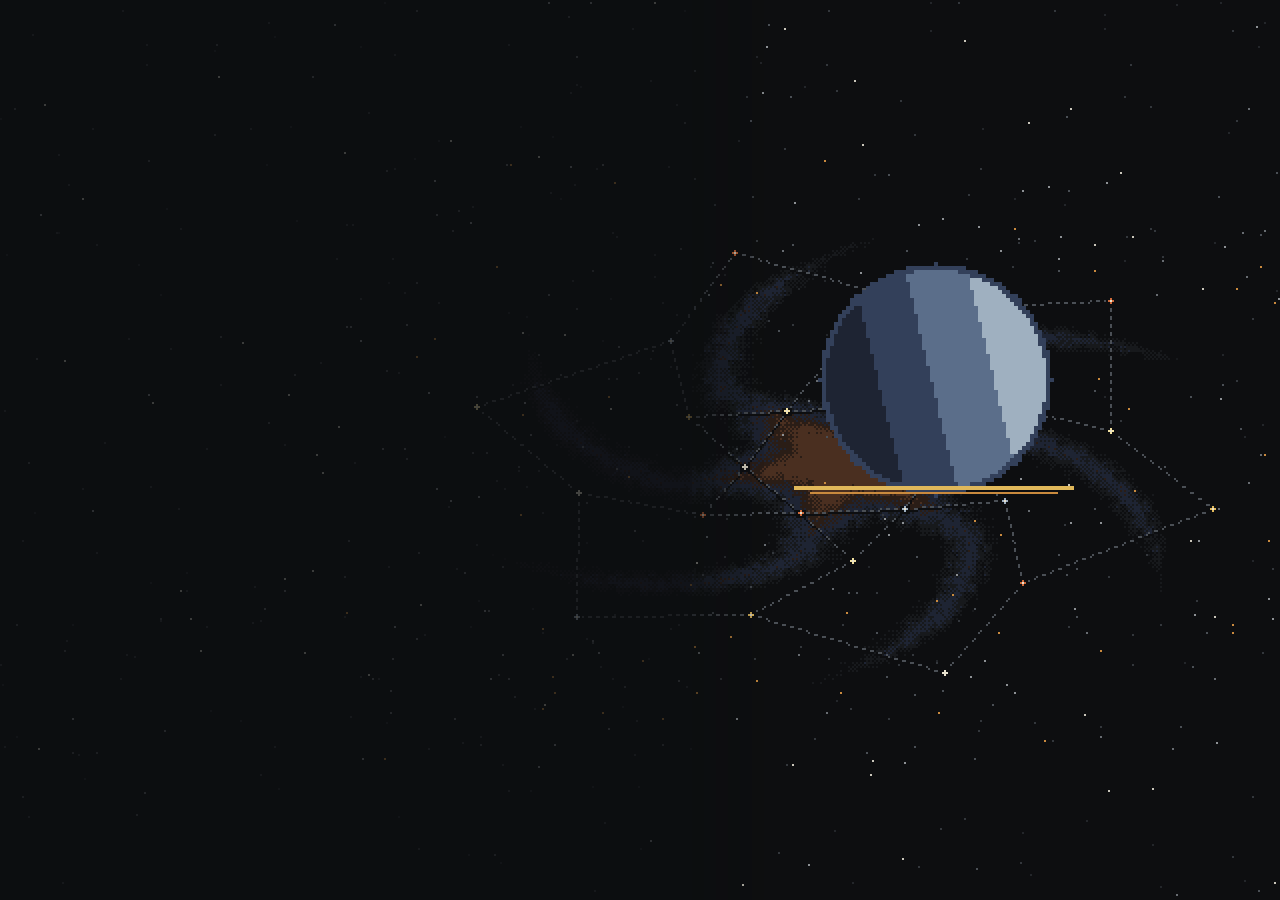
<file: index.html>
<!DOCTYPE html>
<html lang="en">
<head>
<meta charset="utf-8">
<meta name="viewport" content="width=device-width, initial-scale=1, maximum-scale=1, user-scalable=no, viewport-fit=cover">
<meta name="description" content="Atlas Syndicate: drill and refine on cross-sectioned planets, route resources between them, turn the output into an army, and take the galaxy from five AI rivals.">
<meta name="theme-color" content="#0d0e10">
<title>Atlas Syndicate</title>
<link rel="icon" href="favicon.svg" type="image/svg+xml">
<link rel="stylesheet" href="css/style.css?v=dev">
</head>
<body>
<canvas id="screen" width="640" height="360" aria-label="Atlas Syndicate game screen">This game needs a browser with canvas support.</canvas>
<input id="kbd" type="text" autocomplete="off" autocorrect="off" autocapitalize="characters" spellcheck="false" aria-hidden="true" tabindex="-1">
<noscript><p class="noscript">Atlas Syndicate needs JavaScript.</p></noscript>
<script src="js/config.js?v=dev"></script>
<script src="js/util.js?v=dev"></script>
<script src="js/sim/planet.js?v=dev"></script>
<script src="js/sim/galaxy.js?v=dev"></script>
<script src="js/sim/economy.js?v=dev"></script>
<script src="js/sim/combat.js?v=dev"></script>
<script src="js/sim/events.js?v=dev"></script>
<script src="js/sim/sim.js?v=dev"></script>
<script src="js/sim/actions.js?v=dev"></script>
<script src="js/sim/advice.js?v=dev"></script>
<script src="js/sim/ai/personalities.js?v=dev"></script>
<script src="js/sim/ai/brain.js?v=dev"></script>
<script src="js/render/font.js?v=dev"></script>
<script src="js/render/sprites.js?v=dev"></script>
<script src="js/render/core.js?v=dev"></script>
<script src="js/render/galaxy.js?v=dev"></script>
<script src="js/render/system.js?v=dev"></script>
<script src="js/render/planet.js?v=dev"></script>
<script src="js/render/hud.js?v=dev"></script>
<script src="js/render/fx.js?v=dev"></script>
<script src="js/render/debug.js?v=dev"></script>
<script src="js/audio/sfx.js?v=dev"></script>
<script src="js/audio/music.js?v=dev"></script>
<script src="js/ui/actions.js?v=dev"></script>
<script src="js/ui/tutorial.js?v=dev"></script>
<script src="js/ui/screens.js?v=dev"></script>
<script src="js/ui/input.js?v=dev"></script>
<script src="js/main.js?v=dev"></script>
</body>
</html>
</file>
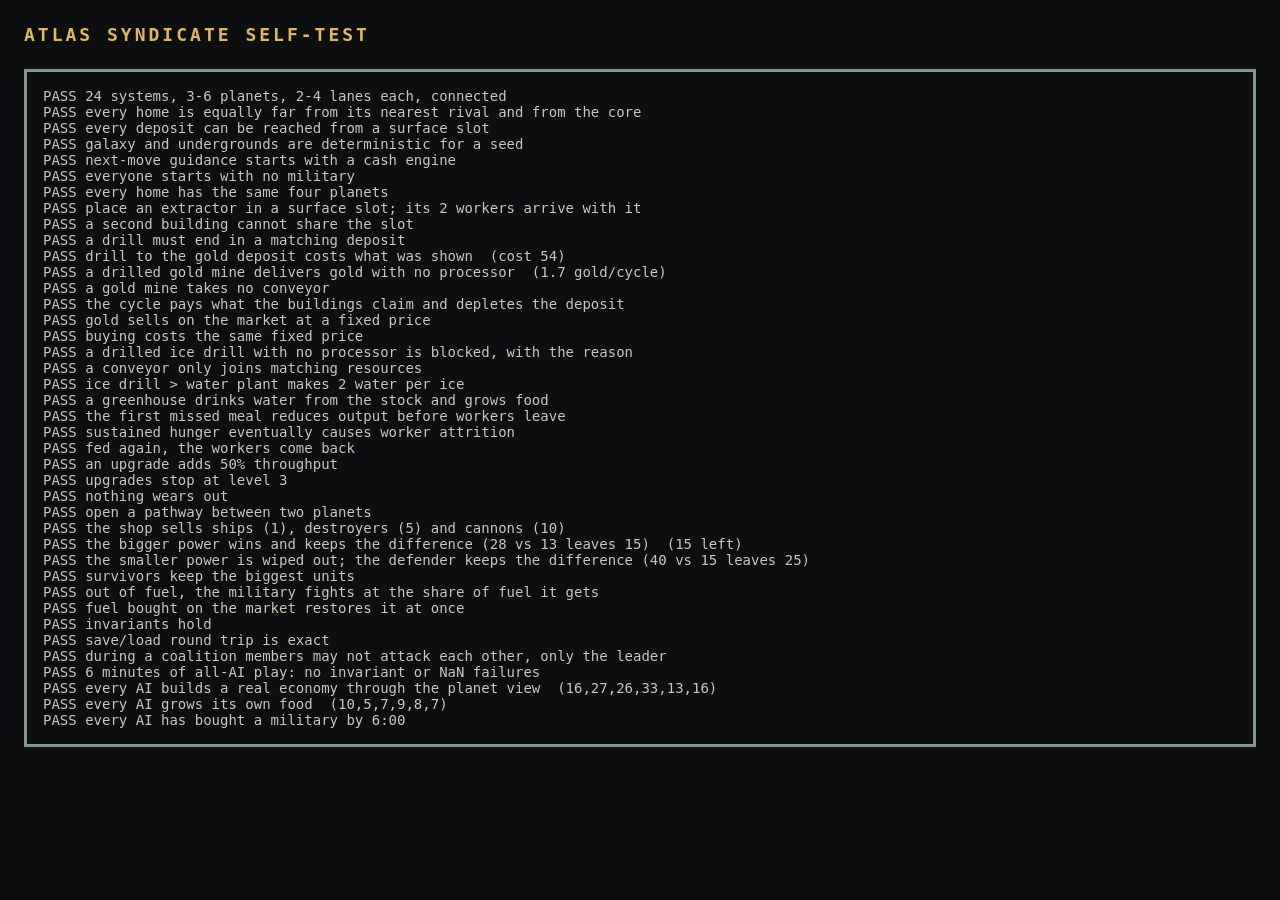
<file: tests/selftest.html>
<!DOCTYPE html>
<html lang="en">
<head>
<meta charset="utf-8">
<title>Atlas Syndicate - self-test</title>
<style>
  body { margin: 0; background: #0d0e10; color: #c9c6bb; font: 14px ui-monospace, Menlo, Consolas, monospace; }
  pre { margin: 24px; padding: 16px; border: 3px solid #4a4f55; white-space: pre-wrap; }
  pre.pass { border-color: #7f9a88; } pre.fail { border-color: #a8402c; }
  h1 { margin: 24px 24px 0; font-size: 18px; letter-spacing: 3px; color: #e0b85a; }
</style>
</head>
<body>
<h1>ATLAS SYNDICATE SELF-TEST</h1>
<pre id="out">running...</pre>
<script src="../js/config.js?v=dev"></script>
<script src="../js/util.js?v=dev"></script>
<script src="../js/sim/planet.js?v=dev"></script>
<script src="../js/sim/galaxy.js?v=dev"></script>
<script src="../js/sim/economy.js?v=dev"></script>
<script src="../js/sim/combat.js?v=dev"></script>
<script src="../js/sim/events.js?v=dev"></script>
<script src="../js/sim/sim.js?v=dev"></script>
<script src="../js/sim/actions.js?v=dev"></script>
<script src="../js/sim/advice.js?v=dev"></script>
<script src="../js/sim/ai/personalities.js?v=dev"></script>
<script src="../js/sim/ai/brain.js?v=dev"></script>
<script src="../js/sim/selftest.js?v=dev"></script>
<script>
  setTimeout(function () {
    var r = AS.SelfTest.run(), out = document.getElementById('out');
    out.textContent = r.lines.join('\n');
    out.className = r.pass ? 'pass' : 'fail';
    console.log(r.pass ? 'SELFTEST PASS' : 'SELFTEST FAIL');
  }, 50);
</script>
</body>
</html>
</file>
<file: css/style.css>
/* ATLAS SYNDICATE v5 — the page is just a black stage for one integer-scaled pixel canvas. */
html, body {
  margin: 0;
  height: 100%;
  overflow: hidden;
  background: #0d0e10;
  overscroll-behavior: none;
  -webkit-tap-highlight-color: transparent;
}
body { display: flex; align-items: center; justify-content: center; }
#screen {
  display: block;
  image-rendering: pixelated;
  image-rendering: crisp-edges;
  touch-action: none;
  user-select: none;
  -webkit-user-select: none;
  -webkit-touch-callout: none;
  cursor: crosshair;
  outline: none;
}
/* off-screen text field: only used to raise the on-screen keyboard on phones */
#kbd {
  position: fixed;
  left: -1000px;
  top: 0;
  width: 10px;
  height: 10px;
  opacity: 0;
  font-size: 16px;
}
.noscript { color: #c9c6bb; font: 16px monospace; }
</file>
